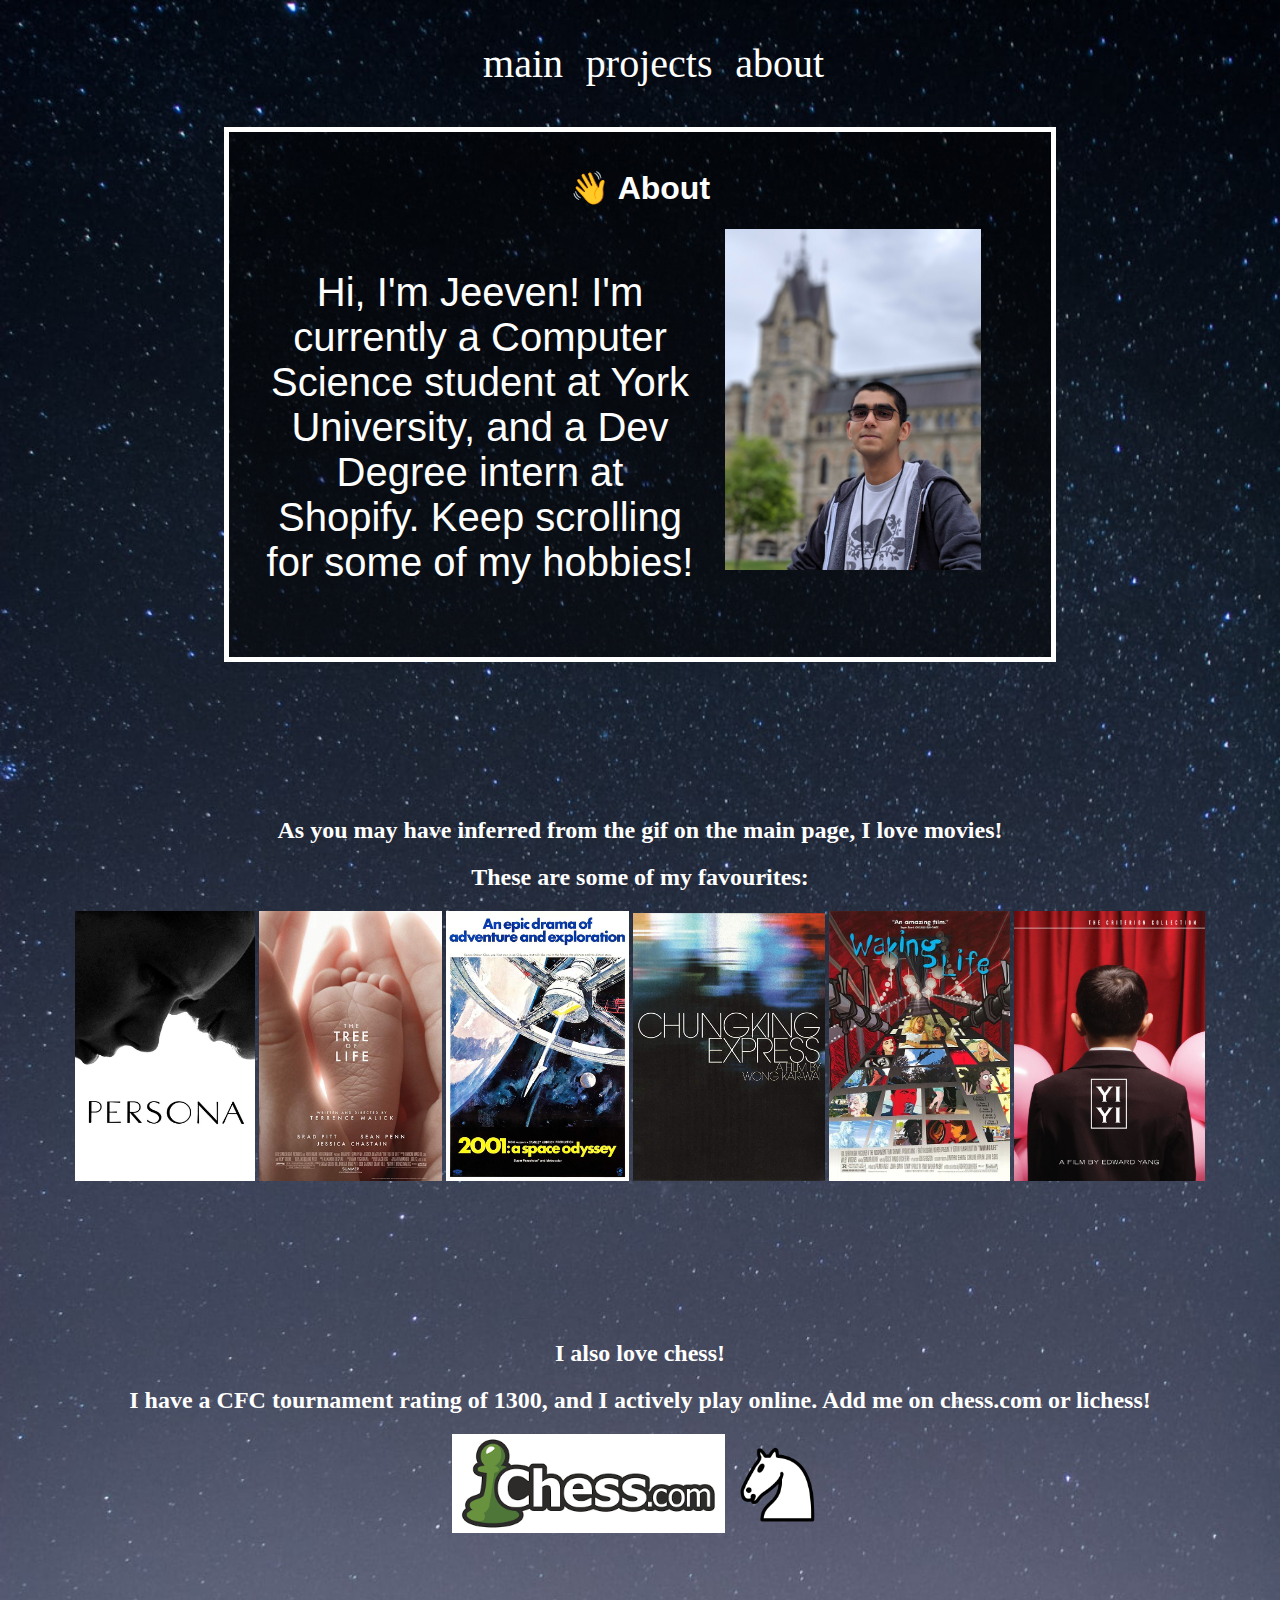
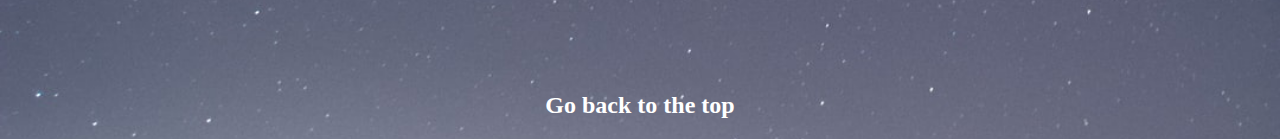
<file: code/html/about.html>
<!DOCTYPE html>
<html lang="en">

<head>
  <title>About Me</title>
  <meta charset="UTF-8">
  <link href="../css/about.css" rel="stylesheet" type="text/css">
</head>

<body>
    <header>
      <ul>
        <li><a href="../../index.html">main</a></li>
        <li><a href="projects.html">projects</a></li>
        <li><a href="about.html">about</a></li>
      </ul>
    </header>
    <div class="intro">
      <h1>👋 About</h1>
      <img src="../../not-code/portrait.jpg" />
      <p>
        Hi, I'm Jeeven! I'm currently a Computer Science student at York University, and a Dev Degree intern at Shopify.
        Keep scrolling for some of my hobbies!
      </p>
    </div>
    <div class="movies">
      <h2>As you may have inferred from the gif on the main page, I love movies!</h2>
      <h2>These are some of my favourites:</h2>
      <a href="https://www.imdb.com/title/tt0060827/" target="_blank">
        <img src="../../not-code/persona-movie.jpg">
      </a>
      <a href= "https://www.imdb.com/title/tt0478304/"target="_blank">
        <img src="../../not-code/tree-movie.jpg">
      </a>
      <a href="https://www.imdb.com/title/tt0062622/" target="_blank">
        <img src="../../not-code/2001-movie.jpg">
      </a>
      <a href="https://www.imdb.com/title/tt0109424/" target="_blank">
        <img src="../../not-code/chungking-movie.jpg">
      </a>
      <a href="https://www.imdb.com/title/tt0243017/" target="_blank">
        <img src="../../not-code//waking-life-movie.jpg">
      </a>
      <a href="https://www.imdb.com/title/tt0244316/" target="_blank">
        <img src="../../not-code/yi-yi-movie.jpg">
      </a>
    </div>

    <div class="chess">
      <h2>I also love chess!</h2>
      <h2>I have a CFC tournament rating of 1300, and I actively play online. Add me on chess.com or lichess!</h2>
      <a href="https://www.chess.com/member/chiefjeevf" target="_blank">
        <img src="../../not-code/chess.png">
      </a>
      <a href="https://lichess.org/@/Chief_Jeevf" target="_blank">
        <img src="../../not-code/lichess.png">
      </a>
    </div>

    <footer>
      <h2>
        <a href="about.html">Go back to the top </a>
      </h2>
    </footer>
</body>

</html>
</file>
<file: code/css/about.css>
body {
  background-image: url("../../not-code/gradient-night.jpg"); 
  color: white;
  text-align: center;
  background-color: #e8fcfc;
  background-size: cover;
  /*text-shadow: 1px 0 0 #000, 0 -1px 0 #000, 0 1px 0 #000, -1px 0 0 #000;*/
  overflow: visible;
  font-family: Avenir;
}

header {
  font-size: 2.5em;
  font-family: auto;
}

a {
  text-decoration: none;
  color: inherit;
}


li {
  display: inline-block;
  list-style-type: none;
  margin-right: 1vw;
}

ul {
  margin-left: 0;
}

.movies img {
  max-width: 15vw;
  max-height: 30vh;
}

.intro {
  border: 5px solid white;
  background-color: rgba(0, 0, 0, 0.5);
  width: 60%;
  display: inline-block;
  padding: 1em 2em 2em 2em;
  font-family: Avenir, sans-serif;
  margin-bottom: 15vh;
}

p {
  font-size: 2.5em;
  margin-top: 7vh;
}


.movies {
  display: inline-block;
  margin-bottom: 15vh;
}

.chess {
  display: inline-block;
  margin-bottom: 15vh;
}

.chess img {
  height: 11vh;
}

.intro img {
  float: right;
  width: 20vw;
  /*margin: auto 5vw auto 10vw; */
  margin: auto 3vw 3vh 2vw;
}
</file>
